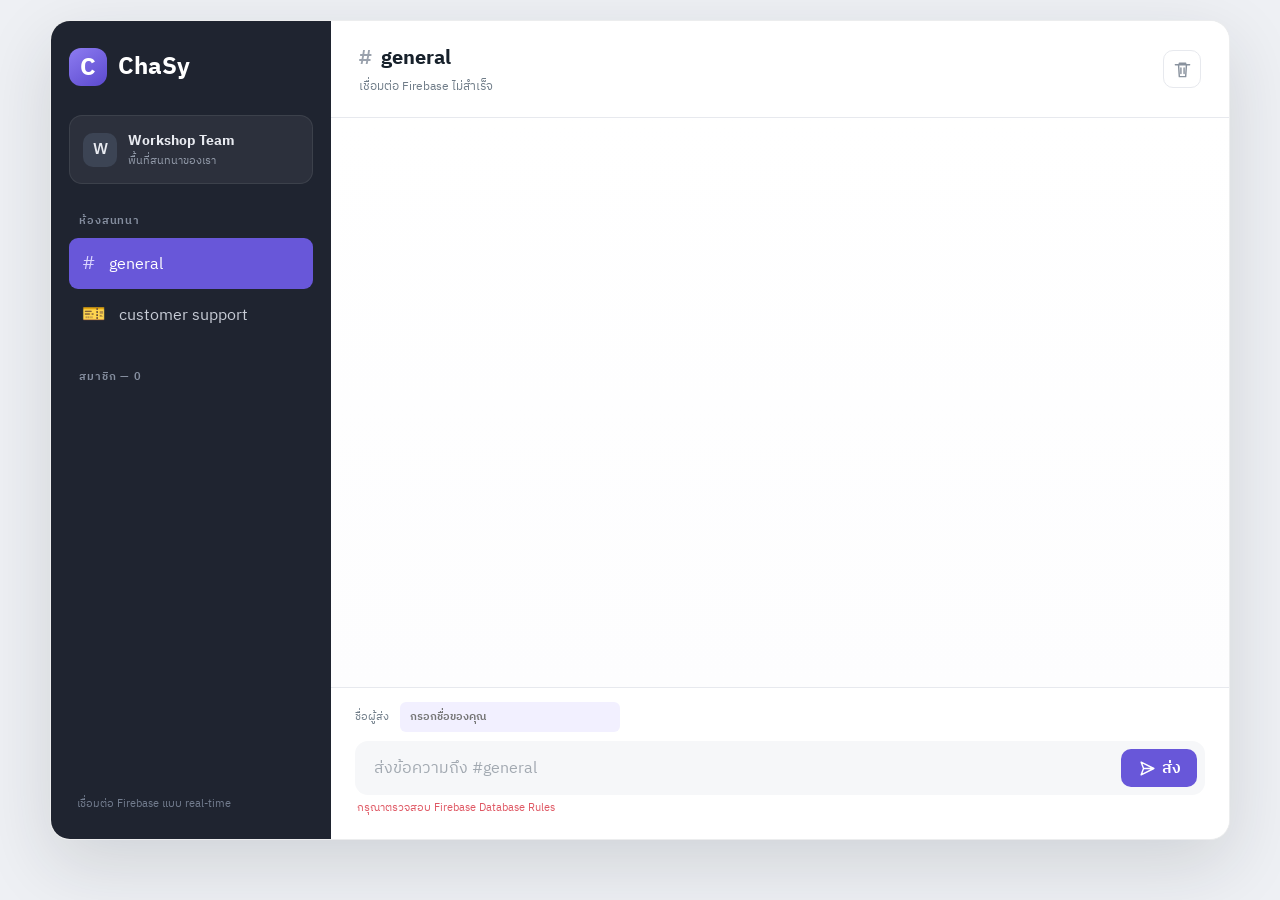
<file: index.html>
<!doctype html>
<html lang="th">
<head>
  <meta charset="UTF-8">
  <meta name="viewport" content="width=device-width, initial-scale=1.0">
  <meta name="description" content="ChaSy — simple local chat workshop">
  <title>ChaSy — Simple Chat</title>
  <link rel="preconnect" href="https://fonts.googleapis.com">
  <link rel="preconnect" href="https://fonts.gstatic.com" crossorigin>
  <link href="https://fonts.googleapis.com/css2?family=IBM+Plex+Sans+Thai:wght@400;500;600;700&display=swap" rel="stylesheet">
  <link rel="stylesheet" href="styles.css?v=3">
</head>
<body>
  <main class="app-shell">
    <aside class="sidebar">
      <a class="brand" href="#" aria-label="ChaSy home">
        <span class="brand-mark">C</span>
        <span>ChaSy</span>
      </a>

      <div class="workspace">
        <span class="workspace-avatar">W</span>
        <div>
          <strong>Workshop Team</strong>
          <small>พื้นที่สนทนาของเรา</small>
        </div>
      </div>

      <nav aria-label="ห้องสนทนา">
        <p class="nav-label">ห้องสนทนา</p>
        <button class="channel active" type="button">
          <span>#</span> general
        </button>
        <a class="channel channel-link" href="support.html">
          <span>🎫</span> customer support
        </a>
      </nav>

      <section class="people" aria-labelledby="people-title">
        <p class="nav-label" id="people-title">สมาชิก — <span id="peopleCount">0</span></p>
        <div id="peopleList"></div>
      </section>

      <p class="storage-note">เชื่อมต่อ Firebase แบบ real-time</p>
    </aside>

    <section class="chat-panel">
      <header class="chat-header">
        <div>
          <h1><span>#</span> general</h1>
          <p id="connectionStatus">กำลังเชื่อมต่อห้องสนทนา...</p>
        </div>
        <button class="icon-button" id="clearButton" type="button" title="ล้างข้อความ" aria-label="ล้างข้อความ">
          <svg viewBox="0 0 24 24" aria-hidden="true"><path d="M3 6h18M8 6V4h8v2m-9 0 1 15h8l1-15M10 10v7m4-7v7"/></svg>
        </button>
      </header>

      <div class="messages" id="messageList" aria-live="polite"></div>

      <form class="composer" id="messageForm">
        <label class="sender-label" for="senderInput">ชื่อผู้ส่ง</label>
        <input id="senderInput" maxlength="30" autocomplete="name" placeholder="กรอกชื่อของคุณ" aria-label="ชื่อผู้ส่ง" required>
        <div class="message-input-wrap">
          <input id="messageInput" maxlength="300" autocomplete="off" placeholder="ส่งข้อความถึง #general" aria-label="ข้อความ">
          <button class="send-button" type="submit" aria-label="ส่งข้อความ">
            <svg viewBox="0 0 24 24" aria-hidden="true"><path d="m4 4 16 8-16 8 3-8-3-8Zm3 8h13"/></svg>
            <span>ส่ง</span>
          </button>
        </div>
        <p class="form-message" id="formMessage" role="status"></p>
      </form>
    </section>
  </main>

  <template id="emptyStateTemplate">
    <div class="empty-state">
      <div class="empty-icon">👋</div>
      <h2>เริ่มต้นห้อง #general</h2>
      <p>เลือกชื่อ พิมพ์ข้อความ แล้วเริ่มคุยกันได้เลย</p>
    </div>
  </template>

  <script src="app.js?v=4"></script>
</body>
</html>
</file>
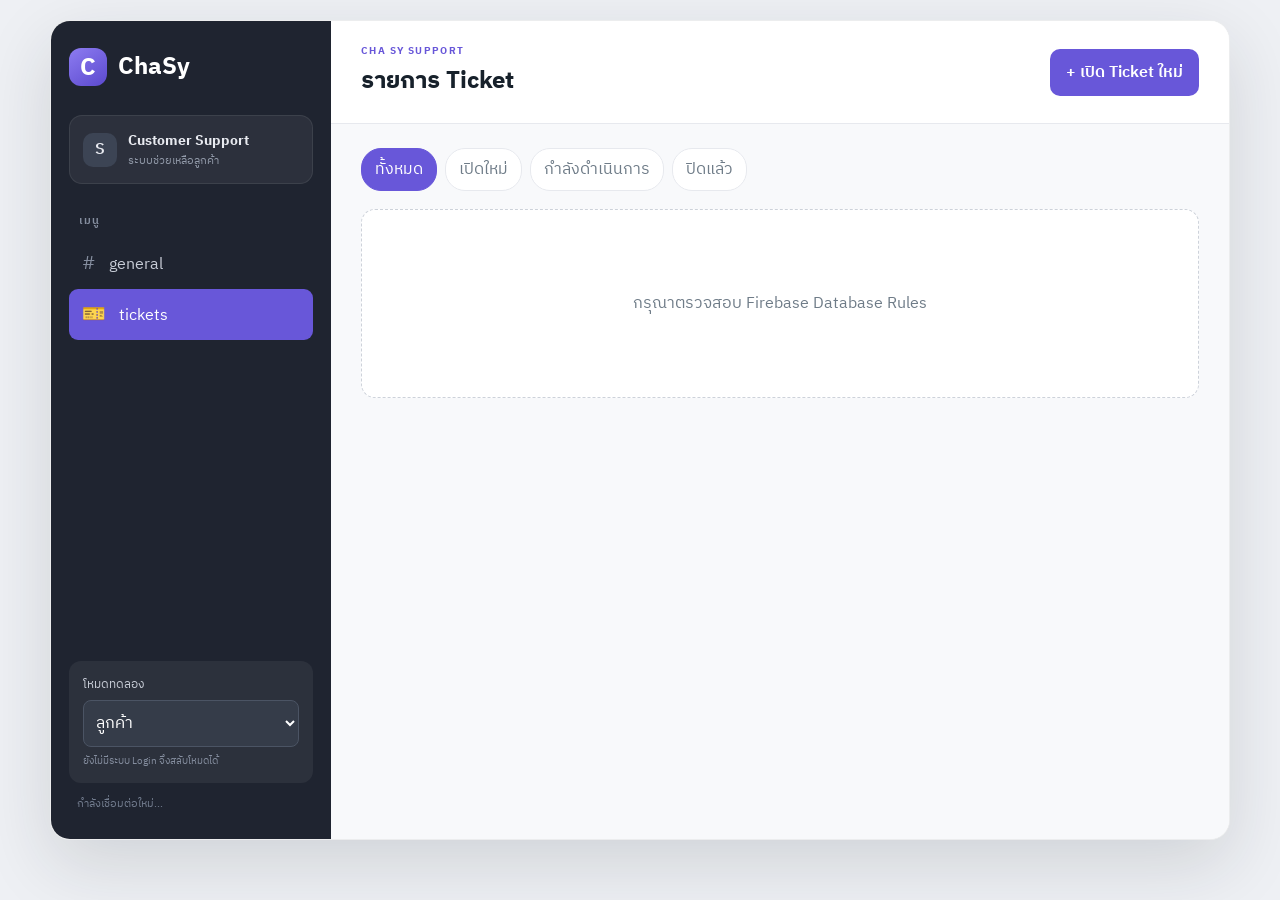
<file: support.html>
<!doctype html>
<html lang="th">
<head>
  <meta charset="UTF-8">
  <meta name="viewport" content="width=device-width, initial-scale=1.0">
  <meta name="description" content="ChaSy customer support tickets">
  <title>Customer Support — ChaSy</title>
  <link rel="preconnect" href="https://fonts.googleapis.com">
  <link rel="preconnect" href="https://fonts.gstatic.com" crossorigin>
  <link href="https://fonts.googleapis.com/css2?family=IBM+Plex+Sans+Thai:wght@400;500;600;700&display=swap" rel="stylesheet">
  <link rel="stylesheet" href="styles.css?v=5">
  <link rel="stylesheet" href="support.css?v=1">
</head>
<body>
  <main class="app-shell support-shell">
    <aside class="sidebar">
      <a class="brand" href="index.html"><span class="brand-mark">C</span><span>ChaSy</span></a>
      <div class="workspace">
        <span class="workspace-avatar">S</span>
        <div><strong>Customer Support</strong><small>ระบบช่วยเหลือลูกค้า</small></div>
      </div>

      <nav aria-label="เมนูหลัก">
        <p class="nav-label">เมนู</p>
        <a class="channel channel-link" href="index.html"><span>#</span> general</a>
        <button class="channel active" id="ticketListButton" type="button"><span>🎫</span> tickets</button>
      </nav>

      <div class="role-box">
        <label for="roleSelect">โหมดทดลอง</label>
        <select id="roleSelect">
          <option value="customer">ลูกค้า</option>
          <option value="agent">เจ้าหน้าที่</option>
        </select>
        <small>ยังไม่มีระบบ Login จึงสลับโหมดได้</small>
      </div>
      <p class="storage-note" id="supportConnection">กำลังเชื่อมต่อ Firebase...</p>
    </aside>

    <section class="support-panel">
      <header class="support-header">
        <div>
          <p class="eyebrow">CHA SY SUPPORT</p>
          <h1 id="pageTitle">รายการ Ticket</h1>
        </div>
        <button class="primary-button" id="newTicketButton" type="button">+ เปิด Ticket ใหม่</button>
      </header>

      <div class="support-content">
        <section id="ticketListView">
          <div class="filters">
            <button class="filter active" data-filter="all" type="button">ทั้งหมด</button>
            <button class="filter" data-filter="เปิดใหม่" type="button">เปิดใหม่</button>
            <button class="filter" data-filter="กำลังดำเนินการ" type="button">กำลังดำเนินการ</button>
            <button class="filter" data-filter="ปิดแล้ว" type="button">ปิดแล้ว</button>
          </div>
          <div class="ticket-list" id="ticketList"></div>
        </section>

        <section class="hidden" id="newTicketView">
          <form class="ticket-form" id="ticketForm">
            <div class="field-grid">
              <label>ชื่อผู้แจ้ง<input id="customerName" maxlength="40" required placeholder="ชื่อของคุณ"></label>
              <label>ประเภทปัญหา
                <select id="category" required>
                  <option value="ปัญหาการใช้งาน">ปัญหาการใช้งาน</option>
                  <option value="แจ้งข้อผิดพลาด">แจ้งข้อผิดพลาด</option>
                  <option value="ขอเพิ่มฟีเจอร์">ขอเพิ่มฟีเจอร์</option>
                  <option value="อื่น ๆ">อื่น ๆ</option>
                </select>
              </label>
            </div>
            <label>หัวข้อปัญหา<input id="subject" maxlength="80" required placeholder="สรุปปัญหาสั้น ๆ"></label>
            <label>รายละเอียด<textarea id="description" maxlength="1000" required rows="6" placeholder="อธิบายปัญหาที่พบ"></textarea></label>
            <p class="form-message" id="ticketFormMessage" role="status"></p>
            <div class="form-actions">
              <button class="secondary-button" id="cancelTicketButton" type="button">ยกเลิก</button>
              <button class="primary-button" type="submit">เปิด Ticket</button>
            </div>
          </form>
        </section>

        <section class="hidden" id="ticketDetailView">
          <button class="back-button" id="backButton" type="button">← กลับไปรายการ Ticket</button>
          <article class="ticket-detail-card">
            <div>
              <span class="ticket-number" id="detailNumber"></span>
              <h2 id="detailSubject"></h2>
              <p id="detailMeta"></p>
            </div>
            <label class="status-control">สถานะ
              <select id="statusSelect">
                <option>เปิดใหม่</option>
                <option>กำลังดำเนินการ</option>
                <option>รอลูกค้าตอบ</option>
                <option>ปิดแล้ว</option>
              </select>
            </label>
          </article>
          <div class="ticket-messages" id="ticketMessages"></div>
          <form class="ticket-reply" id="replyForm">
            <div class="reply-identity"><span>ตอบในชื่อ</span><input id="replyName" maxlength="40" required placeholder="ชื่อของคุณ"></div>
            <div class="message-input-wrap">
              <input id="replyInput" maxlength="500" required placeholder="พิมพ์ข้อความตอบกลับ...">
              <button class="send-button" type="submit"><span>ส่ง</span></button>
            </div>
            <p class="form-message" id="replyMessage" role="status"></p>
          </form>
        </section>
      </div>
    </section>
  </main>
  <script src="support.js?v=1"></script>
</body>
</html>
</file>
<file: styles.css>
:root {
  --ink: #17212b;
  --muted: #6f7c88;
  --line: #e7e9ee;
  --panel: #ffffff;
  --soft: #f6f7f9;
  --purple: #6857d9;
  --purple-dark: #5546c5;
  --nav: #1f2430;
}

* { box-sizing: border-box; }

body {
  margin: 0;
  color: var(--ink);
  background: #eef0f4;
  font-family: "IBM Plex Sans Thai", system-ui, sans-serif;
}

button, input, select { font: inherit; }
button { cursor: pointer; }

.app-shell {
  display: grid;
  grid-template-columns: 280px minmax(0, 1fr);
  width: min(1180px, calc(100% - 40px));
  height: min(820px, calc(100vh - 40px));
  min-height: 620px;
  margin: 20px auto;
  overflow: hidden;
  background: var(--panel);
  border: 1px solid rgba(23, 33, 43, .08);
  border-radius: 20px;
  box-shadow: 0 24px 70px rgba(26, 32, 44, .14);
}

.sidebar {
  position: relative;
  display: flex;
  flex-direction: column;
  padding: 26px 18px;
  color: #e8eaf0;
  background: var(--nav);
}

.brand {
  display: flex;
  gap: 11px;
  align-items: center;
  color: white;
  font-size: 24px;
  font-weight: 700;
  text-decoration: none;
}

.brand-mark {
  display: grid;
  width: 38px;
  height: 38px;
  place-items: center;
  border-radius: 12px;
  background: linear-gradient(145deg, #8d7cf1, #5b49ce);
}

.workspace {
  display: flex;
  gap: 11px;
  align-items: center;
  margin: 28px 0;
  padding: 13px;
  background: rgba(255,255,255,.06);
  border: 1px solid rgba(255,255,255,.08);
  border-radius: 13px;
}

.workspace-avatar, .avatar {
  display: grid;
  flex: 0 0 auto;
  width: 34px;
  height: 34px;
  place-items: center;
  border-radius: 10px;
  font-weight: 600;
}

.workspace-avatar { background: #3c4454; }
.workspace strong, .workspace small { display: block; }
.workspace strong { font-size: 14px; }
.workspace small { color: #939baa; font-size: 11px; }

.nav-label {
  margin: 0 10px 8px;
  color: #858e9f;
  font-size: 11px;
  font-weight: 600;
  letter-spacing: .08em;
  text-transform: uppercase;
}

.channel {
  display: block;
  width: 100%;
  padding: 10px 13px;
  color: #c7ccd6;
  text-align: left;
  background: transparent;
  border: 0;
  border-radius: 9px;
}
.channel-link { text-decoration: none; }
.channel-link:hover { color: white; background: rgba(255,255,255,.08); }

.channel span { margin-right: 9px; color: #858e9f; font-size: 19px; }
.channel.active { color: white; background: var(--purple); }
.channel.active span { color: #d9d3ff; }
.people { margin-top: 28px; }

.person {
  position: relative;
  display: flex;
  gap: 10px;
  align-items: center;
  padding: 7px 10px;
  color: #c7ccd6;
  font-size: 14px;
}

.avatar { width: 30px; height: 30px; border-radius: 50%; color: #27303c; font-size: 12px; }
.pink { background: #f6b7cf; }
.blue { background: #a9d8f5; }
.amber { background: #f6d393; }
.status { position: absolute; left: 32px; bottom: 8px; width: 9px; height: 9px; background: #4fd19b; border: 2px solid var(--nav); border-radius: 50%; }
.status.away { background: #f4b551; }
.storage-note { margin: auto 8px 0; color: #737d8f; font-size: 11px; }

.chat-panel { display: grid; grid-template-rows: auto 1fr auto; min-width: 0; background: white; }
.chat-header { display: flex; justify-content: space-between; align-items: center; padding: 21px 28px; border-bottom: 1px solid var(--line); }
.chat-header h1 { margin: 0; font-size: 20px; }
.chat-header h1 span { margin-right: 4px; color: #9aa2ad; }
.chat-header p { margin: 2px 0 0; color: var(--muted); font-size: 12px; }
.chat-header p.connected { color: #21865f; }
.icon-button { display: grid; width: 38px; height: 38px; place-items: center; color: #89929e; background: transparent; border: 1px solid var(--line); border-radius: 10px; }
.icon-button:hover { color: #df5864; border-color: #efb8bd; background: #fff7f8; }
.icon-button svg, .send-button svg { width: 19px; fill: none; stroke: currentColor; stroke-linecap: round; stroke-linejoin: round; stroke-width: 1.8; }

.messages { padding: 26px 30px; overflow-y: auto; background: linear-gradient(#fff, #fdfdfe); }
.empty-state { display: grid; height: 100%; place-content: center; text-align: center; }
.empty-icon { font-size: 40px; }
.empty-state h2 { margin: 10px 0 2px; font-size: 20px; }
.empty-state p { margin: 0; color: var(--muted); font-size: 13px; }
.message { display: grid; grid-template-columns: 40px 1fr; gap: 11px; margin-bottom: 20px; }
.message-avatar { display: grid; width: 40px; height: 40px; place-items: center; border-radius: 12px; font-weight: 600; }
.message-heading { display: flex; gap: 8px; align-items: baseline; }
.message-heading strong { font-size: 14px; }
.message-heading time { color: #9ba3ad; font-size: 10px; }
.message p { margin: 3px 0 0; line-height: 1.55; overflow-wrap: anywhere; white-space: pre-wrap; }

.composer { padding: 14px 24px 22px; border-top: 1px solid var(--line); }
.sender-label { margin-right: 7px; color: var(--muted); font-size: 11px; }
#senderInput { width: min(220px, 60%); margin-bottom: 9px; padding: 5px 9px; color: var(--purple-dark); background: #f2f0ff; border: 1px solid transparent; border-radius: 6px; outline: 0; font-size: 11px; font-weight: 600; }
#senderInput:focus { border-color: #aca1ed; background: white; }
.message-input-wrap { display: flex; gap: 10px; padding: 7px 7px 7px 16px; background: var(--soft); border: 1px solid transparent; border-radius: 13px; transition: .2s; }
.message-input-wrap:focus-within { background: white; border-color: #aca1ed; box-shadow: 0 0 0 3px #efedff; }
#messageInput { flex: 1; min-width: 0; background: transparent; border: 0; outline: 0; }
#messageInput::placeholder { color: #a2a9b1; }
.send-button { display: flex; min-width: 76px; height: 38px; gap: 5px; align-items: center; justify-content: center; color: white; background: var(--purple); border: 0; border-radius: 10px; font-weight: 600; }
.send-button:hover { background: var(--purple-dark); }
.send-button:disabled { cursor: wait; opacity: .65; }
.form-message { min-height: 18px; margin: 4px 2px 0; color: #df5864; font-size: 11px; }
.form-message.success { color: #21865f; }

@media (max-width: 720px) {
  .app-shell { grid-template-columns: 1fr; width: 100%; height: 100vh; min-height: 0; margin: 0; border: 0; border-radius: 0; }
  .sidebar { display: none; }
  .chat-header { padding: 16px 18px; }
  .messages { padding: 20px 16px; }
  .composer { padding: 12px 14px 16px; }
}
</file>
<file: support.css>
.support-panel { min-width: 0; background: #f8f9fb; overflow-y: auto; }
.support-header { position: sticky; top: 0; z-index: 2; display: flex; justify-content: space-between; align-items: center; padding: 22px 30px; background: rgba(255,255,255,.96); border-bottom: 1px solid var(--line); }
.support-header h1 { margin: 0; font-size: 24px; }
.eyebrow { margin: 0 0 2px; color: var(--purple); font-size: 10px; font-weight: 700; letter-spacing: .14em; }
.support-content { padding: 24px 30px 36px; }
.hidden { display: none !important; }
.role-box { margin-top: auto; padding: 14px; background: rgba(255,255,255,.06); border-radius: 12px; }
.role-box label, .role-box small { display: block; }
.role-box label { margin-bottom: 6px; color: #c7ccd6; font-size: 12px; }
.role-box select { width: 100%; padding: 8px; color: white; background: #353c49; border: 1px solid #4b5464; border-radius: 8px; }
.role-box small { margin-top: 6px; color: #858e9f; font-size: 10px; }
.role-box + .storage-note { margin-top: 12px; }
.primary-button, .secondary-button { padding: 10px 16px; border-radius: 10px; font-weight: 600; }
.primary-button { color: white; background: var(--purple); border: 0; }
.primary-button:hover { background: var(--purple-dark); }
.primary-button:disabled { cursor: wait; opacity: .6; }
.secondary-button { color: var(--ink); background: white; border: 1px solid var(--line); }
.filters { display: flex; gap: 8px; margin-bottom: 18px; overflow-x: auto; }
.filter { padding: 7px 13px; color: var(--muted); white-space: nowrap; background: white; border: 1px solid var(--line); border-radius: 20px; }
.filter.active { color: white; background: var(--purple); border-color: var(--purple); }
.ticket-list { display: grid; gap: 10px; }
.ticket-card { display: grid; grid-template-columns: 1fr auto; gap: 14px; padding: 18px 20px; text-align: left; background: white; border: 1px solid var(--line); border-radius: 13px; box-shadow: 0 2px 8px rgba(23,33,43,.03); }
.ticket-card:hover { border-color: #bcb3ef; transform: translateY(-1px); }
.ticket-card h3 { margin: 3px 0; font-size: 16px; }
.ticket-card p { margin: 0; color: var(--muted); font-size: 12px; }
.ticket-number { color: var(--purple); font-size: 11px; font-weight: 700; }
.status-badge { align-self: center; padding: 5px 10px; color: #845815; background: #fff1d2; border-radius: 20px; font-size: 11px; font-weight: 600; }
.status-badge.progress { color: #245c9a; background: #e3efff; }
.status-badge.waiting { color: #7654a4; background: #f0e8fb; }
.status-badge.closed { color: #46705e; background: #e0f3ea; }
.empty-tickets { padding: 80px 20px; color: var(--muted); text-align: center; background: white; border: 1px dashed #cdd2da; border-radius: 14px; }
.ticket-form { max-width: 700px; padding: 26px; background: white; border: 1px solid var(--line); border-radius: 15px; }
.ticket-form label { display: grid; gap: 6px; margin-bottom: 18px; font-size: 12px; font-weight: 600; }
.ticket-form input, .ticket-form select, .ticket-form textarea, .reply-identity input { width: 100%; padding: 10px 12px; background: #fafbfc; border: 1px solid #dfe3e8; border-radius: 9px; outline: 0; }
.ticket-form input:focus, .ticket-form select:focus, .ticket-form textarea:focus, .reply-identity input:focus { border-color: #9d91e9; box-shadow: 0 0 0 3px #efedff; }
.field-grid { display: grid; grid-template-columns: 1fr 1fr; gap: 14px; }
.form-actions { display: flex; gap: 10px; justify-content: flex-end; }
.back-button { margin-bottom: 13px; padding: 0; color: var(--purple); background: none; border: 0; }
.ticket-detail-card { display: flex; justify-content: space-between; gap: 20px; padding: 20px; background: white; border: 1px solid var(--line); border-radius: 14px; }
.ticket-detail-card h2 { margin: 3px 0; font-size: 20px; }
.ticket-detail-card p { margin: 0; color: var(--muted); font-size: 12px; }
.status-control { color: var(--muted); font-size: 11px; }
.status-control select { display: block; margin-top: 4px; padding: 8px 10px; border: 1px solid var(--line); border-radius: 8px; }
.ticket-messages { min-height: 260px; max-height: 360px; margin-top: 14px; padding: 20px; overflow-y: auto; background: white; border: 1px solid var(--line); border-radius: 14px; }
.support-message { display: flex; margin-bottom: 12px; }
.support-message.agent { justify-content: flex-end; }
.support-message-bubble { max-width: 72%; padding: 10px 13px; background: #eef1f5; border-radius: 12px 12px 12px 3px; }
.agent .support-message-bubble { color: white; background: var(--purple); border-radius: 12px 12px 3px 12px; }
.support-message-bubble strong, .support-message-bubble time { font-size: 10px; }
.support-message-bubble time { margin-left: 7px; opacity: .7; }
.support-message-bubble p { margin: 3px 0 0; line-height: 1.45; white-space: pre-wrap; }
.ticket-reply { margin-top: 12px; padding: 14px; background: white; border: 1px solid var(--line); border-radius: 14px; }
.reply-identity { display: grid; grid-template-columns: auto minmax(120px,220px); gap: 8px; align-items: center; margin-bottom: 8px; color: var(--muted); font-size: 11px; }
.reply-identity input { padding: 6px 9px; }

@media (max-width: 720px) {
  .support-header, .support-content { padding: 16px; }
  .support-header h1 { font-size: 19px; }
  .support-header .primary-button { padding: 8px 10px; font-size: 12px; }
  .field-grid { grid-template-columns: 1fr; gap: 0; }
  .ticket-detail-card { flex-direction: column; }
  .support-message-bubble { max-width: 88%; }
}
</file>
